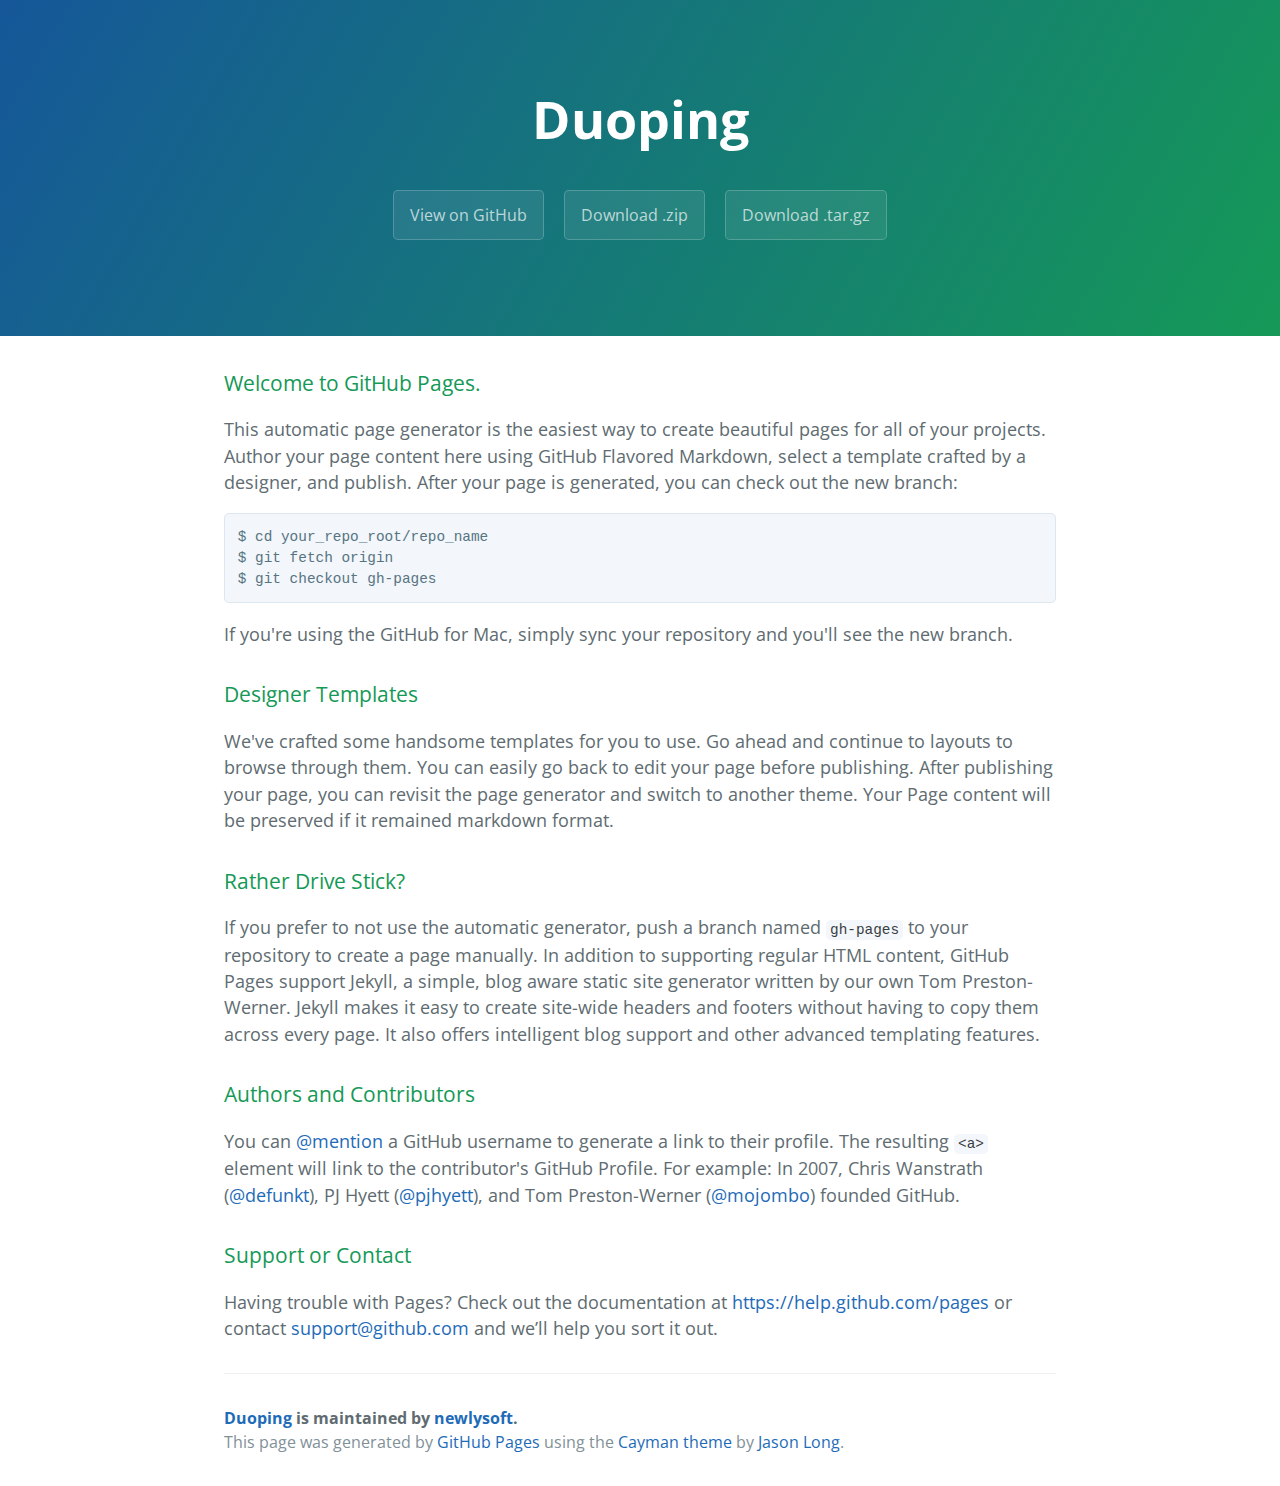
<file: index.html>
<!DOCTYPE html>
<html lang="en-us">
  <head>
    <meta charset="UTF-8">
    <title>Duoping by newlysoft</title>
    <meta name="viewport" content="width=device-width, initial-scale=1">
    <link rel="stylesheet" type="text/css" href="stylesheets/normalize.css" media="screen">
    <link href='http://fonts.googleapis.com/css?family=Open+Sans:400,700' rel='stylesheet' type='text/css'>
    <link rel="stylesheet" type="text/css" href="stylesheets/stylesheet.css" media="screen">
    <link rel="stylesheet" type="text/css" href="stylesheets/github-light.css" media="screen">
  </head>
  <body>
    <section class="page-header">
      <h1 class="project-name">Duoping</h1>
      <h2 class="project-tagline"></h2>
      <a href="https://github.com/newlysoft/duoping" class="btn">View on GitHub</a>
      <a href="https://github.com/newlysoft/duoping/zipball/master" class="btn">Download .zip</a>
      <a href="https://github.com/newlysoft/duoping/tarball/master" class="btn">Download .tar.gz</a>
    </section>

    <section class="main-content">
      <h3>
<a id="welcome-to-github-pages" class="anchor" href="#welcome-to-github-pages" aria-hidden="true"><span class="octicon octicon-link"></span></a>Welcome to GitHub Pages.</h3>

<p>This automatic page generator is the easiest way to create beautiful pages for all of your projects. Author your page content here using GitHub Flavored Markdown, select a template crafted by a designer, and publish. After your page is generated, you can check out the new branch:</p>

<pre><code>$ cd your_repo_root/repo_name
$ git fetch origin
$ git checkout gh-pages
</code></pre>

<p>If you're using the GitHub for Mac, simply sync your repository and you'll see the new branch.</p>

<h3>
<a id="designer-templates" class="anchor" href="#designer-templates" aria-hidden="true"><span class="octicon octicon-link"></span></a>Designer Templates</h3>

<p>We've crafted some handsome templates for you to use. Go ahead and continue to layouts to browse through them. You can easily go back to edit your page before publishing. After publishing your page, you can revisit the page generator and switch to another theme. Your Page content will be preserved if it remained markdown format.</p>

<h3>
<a id="rather-drive-stick" class="anchor" href="#rather-drive-stick" aria-hidden="true"><span class="octicon octicon-link"></span></a>Rather Drive Stick?</h3>

<p>If you prefer to not use the automatic generator, push a branch named <code>gh-pages</code> to your repository to create a page manually. In addition to supporting regular HTML content, GitHub Pages support Jekyll, a simple, blog aware static site generator written by our own Tom Preston-Werner. Jekyll makes it easy to create site-wide headers and footers without having to copy them across every page. It also offers intelligent blog support and other advanced templating features.</p>

<h3>
<a id="authors-and-contributors" class="anchor" href="#authors-and-contributors" aria-hidden="true"><span class="octicon octicon-link"></span></a>Authors and Contributors</h3>

<p>You can <a href="https://github.com/blog/821" class="user-mention">@mention</a> a GitHub username to generate a link to their profile. The resulting <code>&lt;a&gt;</code> element will link to the contributor's GitHub Profile. For example: In 2007, Chris Wanstrath (<a href="https://github.com/defunkt" class="user-mention">@defunkt</a>), PJ Hyett (<a href="https://github.com/pjhyett" class="user-mention">@pjhyett</a>), and Tom Preston-Werner (<a href="https://github.com/mojombo" class="user-mention">@mojombo</a>) founded GitHub.</p>

<h3>
<a id="support-or-contact" class="anchor" href="#support-or-contact" aria-hidden="true"><span class="octicon octicon-link"></span></a>Support or Contact</h3>

<p>Having trouble with Pages? Check out the documentation at <a href="https://help.github.com/pages">https://help.github.com/pages</a> or contact <a href="mailto:support@github.com">support@github.com</a> and we’ll help you sort it out.</p>

      <footer class="site-footer">
        <span class="site-footer-owner"><a href="https://github.com/newlysoft/duoping">Duoping</a> is maintained by <a href="https://github.com/newlysoft">newlysoft</a>.</span>

        <span class="site-footer-credits">This page was generated by <a href="https://pages.github.com">GitHub Pages</a> using the <a href="https://github.com/jasonlong/cayman-theme">Cayman theme</a> by <a href="https://twitter.com/jasonlong">Jason Long</a>.</span>
      </footer>

    </section>

  
  </body>
</html>
</file>
<file: stylesheets/stylesheet.css>
* {
  box-sizing: border-box; }

body {
  padding: 0;
  margin: 0;
  font-family: "Open Sans", "Helvetica Neue", Helvetica, Arial, sans-serif;
  font-size: 16px;
  line-height: 1.5;
  color: #606c71; }

a {
  color: #1e6bb8;
  text-decoration: none; }
  a:hover {
    text-decoration: underline; }

.btn {
  display: inline-block;
  margin-bottom: 1rem;
  color: rgba(255, 255, 255, 0.7);
  background-color: rgba(255, 255, 255, 0.08);
  border-color: rgba(255, 255, 255, 0.2);
  border-style: solid;
  border-width: 1px;
  border-radius: 0.3rem;
  transition: color 0.2s, background-color 0.2s, border-color 0.2s; }
  .btn + .btn {
    margin-left: 1rem; }

.btn:hover {
  color: rgba(255, 255, 255, 0.8);
  text-decoration: none;
  background-color: rgba(255, 255, 255, 0.2);
  border-color: rgba(255, 255, 255, 0.3); }

@media screen and (min-width: 64em) {
  .btn {
    padding: 0.75rem 1rem; } }

@media screen and (min-width: 42em) and (max-width: 64em) {
  .btn {
    padding: 0.6rem 0.9rem;
    font-size: 0.9rem; } }

@media screen and (max-width: 42em) {
  .btn {
    display: block;
    width: 100%;
    padding: 0.75rem;
    font-size: 0.9rem; }
    .btn + .btn {
      margin-top: 1rem;
      margin-left: 0; } }

.page-header {
  color: #fff;
  text-align: center;
  background-color: #159957;
  background-image: linear-gradient(120deg, #155799, #159957); }

@media screen and (min-width: 64em) {
  .page-header {
    padding: 5rem 6rem; } }

@media screen and (min-width: 42em) and (max-width: 64em) {
  .page-header {
    padding: 3rem 4rem; } }

@media screen and (max-width: 42em) {
  .page-header {
    padding: 2rem 1rem; } }

.project-name {
  margin-top: 0;
  margin-bottom: 0.1rem; }

@media screen and (min-width: 64em) {
  .project-name {
    font-size: 3.25rem; } }

@media screen and (min-width: 42em) and (max-width: 64em) {
  .project-name {
    font-size: 2.25rem; } }

@media screen and (max-width: 42em) {
  .project-name {
    font-size: 1.75rem; } }

.project-tagline {
  margin-bottom: 2rem;
  font-weight: normal;
  opacity: 0.7; }

@media screen and (min-width: 64em) {
  .project-tagline {
    font-size: 1.25rem; } }

@media screen and (min-width: 42em) and (max-width: 64em) {
  .project-tagline {
    font-size: 1.15rem; } }

@media screen and (max-width: 42em) {
  .project-tagline {
    font-size: 1rem; } }

.main-content :first-child {
  margin-top: 0; }
.main-content img {
  max-width: 100%; }
.main-content h1, .main-content h2, .main-content h3, .main-content h4, .main-content h5, .main-content h6 {
  margin-top: 2rem;
  margin-bottom: 1rem;
  font-weight: normal;
  color: #159957; }
.main-content p {
  margin-bottom: 1em; }
.main-content code {
  padding: 2px 4px;
  font-family: Consolas, "Liberation Mono", Menlo, Courier, monospace;
  font-size: 0.9rem;
  color: #383e41;
  background-color: #f3f6fa;
  border-radius: 0.3rem; }
.main-content pre {
  padding: 0.8rem;
  margin-top: 0;
  margin-bottom: 1rem;
  font: 1rem Consolas, "Liberation Mono", Menlo, Courier, monospace;
  color: #567482;
  word-wrap: normal;
  background-color: #f3f6fa;
  border: solid 1px #dce6f0;
  border-radius: 0.3rem; }
  .main-content pre > code {
    padding: 0;
    margin: 0;
    font-size: 0.9rem;
    color: #567482;
    word-break: normal;
    white-space: pre;
    background: transparent;
    border: 0; }
.main-content .highlight {
  margin-bottom: 1rem; }
  .main-content .highlight pre {
    margin-bottom: 0;
    word-break: normal; }
.main-content .highlight pre, .main-content pre {
  padding: 0.8rem;
  overflow: auto;
  font-size: 0.9rem;
  line-height: 1.45;
  border-radius: 0.3rem; }
.main-content pre code, .main-content pre tt {
  display: inline;
  max-width: initial;
  padding: 0;
  margin: 0;
  overflow: initial;
  line-height: inherit;
  word-wrap: normal;
  background-color: transparent;
  border: 0; }
  .main-content pre code:before, .main-content pre code:after, .main-content pre tt:before, .main-content pre tt:after {
    content: normal; }
.main-content ul, .main-content ol {
  margin-top: 0; }
.main-content blockquote {
  padding: 0 1rem;
  margin-left: 0;
  color: #819198;
  border-left: 0.3rem solid #dce6f0; }
  .main-content blockquote > :first-child {
    margin-top: 0; }
  .main-content blockquote > :last-child {
    margin-bottom: 0; }
.main-content table {
  display: block;
  width: 100%;
  overflow: auto;
  word-break: normal;
  word-break: keep-all; }
  .main-content table th {
    font-weight: bold; }
  .main-content table th, .main-content table td {
    padding: 0.5rem 1rem;
    border: 1px solid #e9ebec; }
.main-content dl {
  padding: 0; }
  .main-content dl dt {
    padding: 0;
    margin-top: 1rem;
    font-size: 1rem;
    font-weight: bold; }
  .main-content dl dd {
    padding: 0;
    margin-bottom: 1rem; }
.main-content hr {
  height: 2px;
  padding: 0;
  margin: 1rem 0;
  background-color: #eff0f1;
  border: 0; }

@media screen and (min-width: 64em) {
  .main-content {
    max-width: 64rem;
    padding: 2rem 6rem;
    margin: 0 auto;
    font-size: 1.1rem; } }

@media screen and (min-width: 42em) and (max-width: 64em) {
  .main-content {
    padding: 2rem 4rem;
    font-size: 1.1rem; } }

@media screen and (max-width: 42em) {
  .main-content {
    padding: 2rem 1rem;
    font-size: 1rem; } }

.site-footer {
  padding-top: 2rem;
  margin-top: 2rem;
  border-top: solid 1px #eff0f1; }

.site-footer-owner {
  display: block;
  font-weight: bold; }

.site-footer-credits {
  color: #819198; }

@media screen and (min-width: 64em) {
  .site-footer {
    font-size: 1rem; } }

@media screen and (min-width: 42em) and (max-width: 64em) {
  .site-footer {
    font-size: 1rem; } }

@media screen and (max-width: 42em) {
  .site-footer {
    font-size: 0.9rem; } }
</file>
<file: stylesheets/github-light.css>
/*
   Copyright 2014 GitHub Inc.

   Licensed under the Apache License, Version 2.0 (the "License");
   you may not use this file except in compliance with the License.
   You may obtain a copy of the License at

       http://www.apache.org/licenses/LICENSE-2.0

   Unless required by applicable law or agreed to in writing, software
   distributed under the License is distributed on an "AS IS" BASIS,
   WITHOUT WARRANTIES OR CONDITIONS OF ANY KIND, either express or implied.
   See the License for the specific language governing permissions and
   limitations under the License.

*/

.pl-c /* comment */ {
  color: #969896;
}

.pl-c1      /* constant, markup.raw, meta.diff.header, meta.module-reference, meta.property-name, support, support.constant, support.variable, variable.other.constant */,
.pl-s .pl-v /* string variable */ {
  color: #0086b3;
}

.pl-e  /* entity */,
.pl-en /* entity.name */ {
  color: #795da3;
}

.pl-s .pl-s1 /* string source */,
.pl-smi      /* storage.modifier.import, storage.modifier.package, storage.type.java, variable.other, variable.parameter.function */ {
  color: #333;
}

.pl-ent /* entity.name.tag */ {
  color: #63a35c;
}

.pl-k /* keyword, storage, storage.type */ {
  color: #a71d5d;
}

.pl-pds              /* punctuation.definition.string, string.regexp.character-class */,
.pl-s                /* string */,
.pl-s .pl-pse .pl-s1 /* string punctuation.section.embedded source */,
.pl-sr               /* string.regexp */,
.pl-sr .pl-cce       /* string.regexp constant.character.escape */,
.pl-sr .pl-sra       /* string.regexp string.regexp.arbitrary-repitition */,
.pl-sr .pl-sre       /* string.regexp source.ruby.embedded */ {
  color: #183691;
}

.pl-v /* variable */ {
  color: #ed6a43;
}

.pl-id /* invalid.deprecated */ {
  color: #b52a1d;
}

.pl-ii /* invalid.illegal */ {
  background-color: #b52a1d;
  color: #f8f8f8;
}

.pl-sr .pl-cce /* string.regexp constant.character.escape */ {
  color: #63a35c;
  font-weight: bold;
}

.pl-ml /* markup.list */ {
  color: #693a17;
}

.pl-mh        /* markup.heading */,
.pl-mh .pl-en /* markup.heading entity.name */,
.pl-ms        /* meta.separator */ {
  color: #1d3e81;
  font-weight: bold;
}

.pl-mq /* markup.quote */ {
  color: #008080;
}

.pl-mi /* markup.italic */ {
  color: #333;
  font-style: italic;
}

.pl-mb /* markup.bold */ {
  color: #333;
  font-weight: bold;
}

.pl-md /* markup.deleted, meta.diff.header.from-file */ {
  background-color: #ffecec;
  color: #bd2c00;
}

.pl-mi1 /* markup.inserted, meta.diff.header.to-file */ {
  background-color: #eaffea;
  color: #55a532;
}

.pl-mdr /* meta.diff.range */ {
  color: #795da3;
  font-weight: bold;
}

.pl-mo /* meta.output */ {
  color: #1d3e81;
}
</file>
